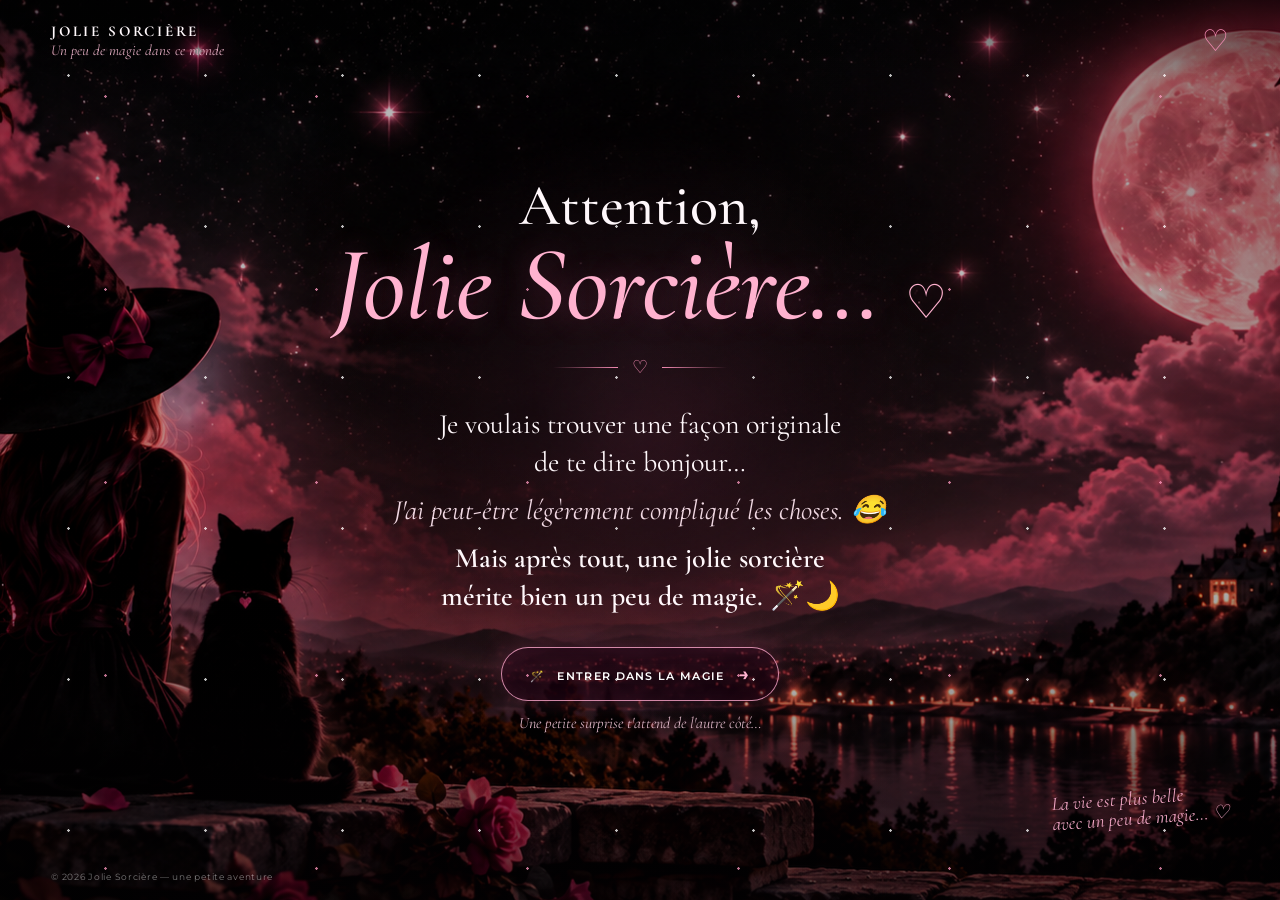
<file: index.html>
<!DOCTYPE html>
<html lang="fr">
<head>
    <meta charset="UTF-8">
    <meta name="viewport" content="width=device-width, initial-scale=1.0">
    <meta name="theme-color" content="#070306">
    <title>Jolie Sorcière 🌙</title>
    <link rel="stylesheet" href="style.css">
</head>
<body>
    <div class="stars"></div>
    <main class="hero">
        <div class="background-image"></div>
        <div class="overlay"></div>

        <header class="topbar">
            <div class="brand">
                <div class="brand-text">
                    <strong>JOLIE SORCIÈRE</strong>
                    <small>Un peu de magie dans ce monde</small>
                </div>
            </div>
            <div class="top-heart">♡</div>
        </header>

        <section class="hero-content">
            <p class="attention">Attention,</p>
            <h1>Jolie Sorcière… <span>♡</span></h1>

            <div class="divider">
                <i></i>
                <span>♡</span>
                <i></i>
            </div>

            <div class="message">
                <p class="main-message">
                    Je voulais trouver une façon originale<br>
                    de te dire bonjour…
                </p>
                <p class="funny-message">
                    J'ai peut-être légèrement compliqué les choses. 😂
                </p>
                <p class="romantic-message">
                    Mais après tout, une jolie sorcière<br>
                    mérite bien un peu de magie. 🪄🌙
                </p>
            </div>

            <button id="enterMagic" class="magic-button">
                <span>🪄</span>
                ENTRER DANS LA MAGIE
                <b>→</b>
            </button>

            <p class="hint">Une petite surprise t'attend de l'autre côté…</p>
        </section>

        <div class="signature">
            La vie est plus belle<br>
            avec un peu de magie… ♡
        </div>

        <footer>© 2026 Jolie Sorcière — une petite aventure</footer>
    </main>

    <script src="script.js"></script>
</body>
</html>
</file>
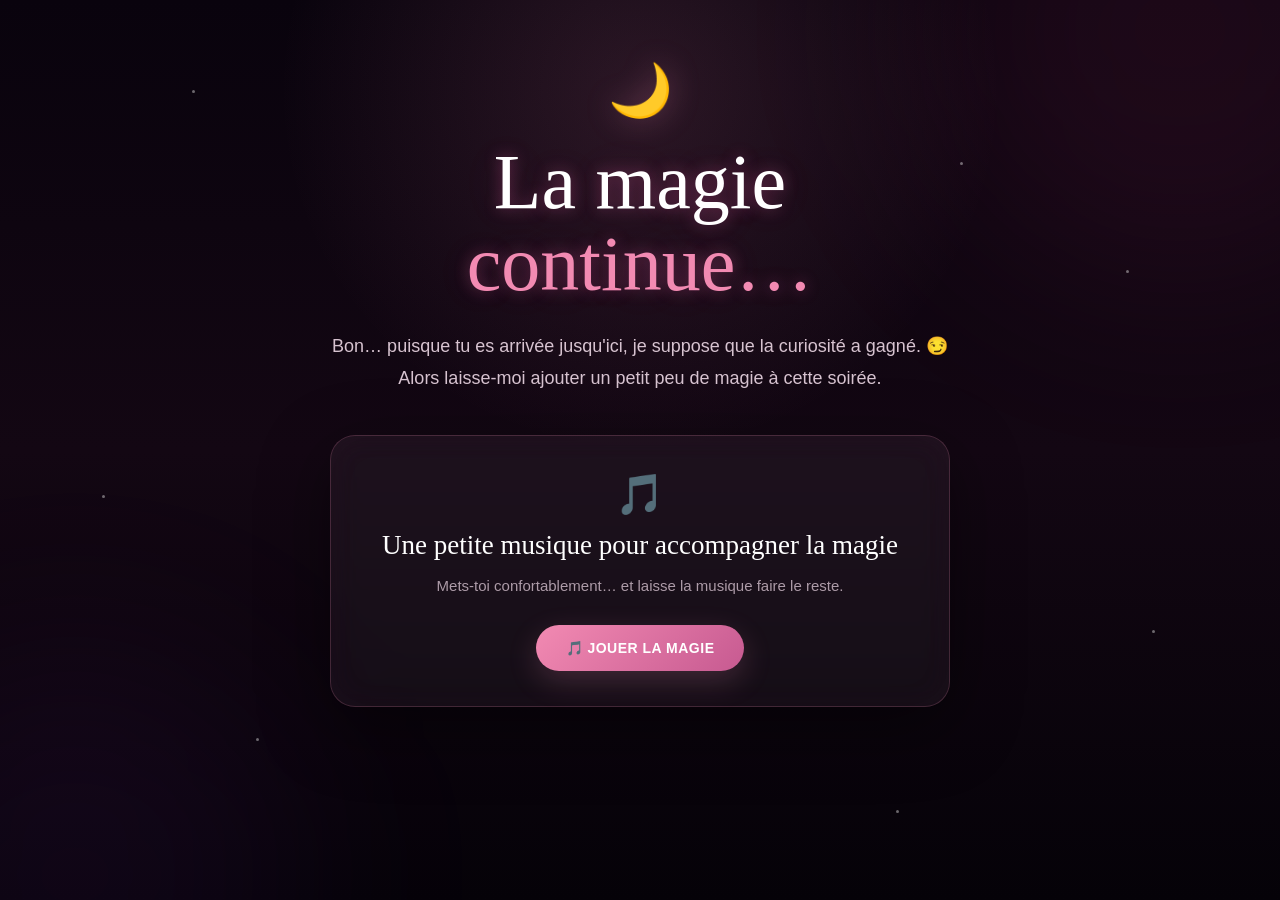
<file: page2.html>
<!DOCTYPE html>
<html lang="fr">
<head>
    <meta charset="UTF-8">
    <meta name="viewport" content="width=device-width, initial-scale=1.0">

    <title>La magie continue… 🌙</title>

    <link rel="stylesheet" href="page2.css">


</head>

<body>

    <main class="magic-page">

        <!-- ÉTOILES -->

        <div class="stars-page2">

            <span
                class="star-p2"
                style="top:10%; left:15%;">
            </span>

            <span
                class="star-p2"
                style="top:18%; left:75%; animation-delay:.5s;">
            </span>

            <span
                class="star-p2"
                style="top:30%; left:88%; animation-delay:1s;">
            </span>

            <span
                class="star-p2"
                style="top:55%; left:8%; animation-delay:1.5s;">
            </span>

            <span
                class="star-p2"
                style="top:70%; left:90%; animation-delay:.8s;">
            </span>

            <span
                class="star-p2"
                style="top:82%; left:20%; animation-delay:1.2s;">
            </span>

            <span
                class="star-p2"
                style="top:90%; left:70%; animation-delay:2s;">
            </span>

        </div>


        <!-- CONTENU -->

        <div class="magic-container">

            <div class="magic-symbol">
                🌙
            </div>


            <h1 class="magic-title">

                La magie<br>

                <span>continue…</span>

            </h1>


            <p class="magic-subtitle">

                Bon… puisque tu es arrivée jusqu'ici,
                je suppose que la curiosité a gagné. 😏

                <br>

                Alors laisse-moi ajouter
                un petit peu de magie à cette soirée.

            </p>


            <!-- MUSIQUE -->

            <div class="music-card">

                <div class="music-note">
                    🎵
                </div>


                <h2 class="music-title">

                    Une petite musique
                    pour accompagner la magie

                </h2>


                <p class="music-description">

                    Mets-toi confortablement…
                    et laisse la musique faire le reste.

                </p>


                <button
                    class="magic-button"
                    id="playMagic">

                    🎵 JOUER LA MAGIE

                </button>


                <audio id="magicMusic" loop>

                    <source
                        src="asset/dame-soir.mp3"
                        type="audio/mpeg">

                    Ton navigateur ne supporte pas
                    la lecture audio.

                </audio>

            </div>


            <!-- MESSAGE -->

            <div
                class="reveal"
                id="revealMagic">


                <p class="reveal-line">

                    Bon… maintenant que la musique est là… 🌙

                </p>


                <p class="reveal-line">

                    je peux enfin te dire quelque chose.

                </p>


                <p class="reveal-main">

                    Je ne vais pas prétendre avoir trouvé
                    la formule magique pour te faire sourire. 😏

                </p>


                <p class="reveal-line">

                    Mais j'avais simplement envie de créer
                    quelque chose qui te ressemble un peu :

                </p>


                <p class="reveal-main">

                    <span>

                        un peu mystérieuse,
                        un peu douce,
                        <br>
                        et légèrement imprévisible.

                    </span>

                    🪄

                </p>


                <!-- CONCLUSION -->

                <div class="final-message">

                    <p>

                        <strong>
                            À bientôt, jolie princesse… 🌙🪄
                        </strong>

                    </p>


                    <p>

                        Prends soin de toi. ♡

                    </p>


                    <div class="tiny-heart">

                        ♡

                    </div>

                </div>

            </div>

        </div>

    </main>


    <!-- JAVASCRIPT -->

    <script>

        const music =
            document.getElementById("magicMusic");

        const playButton =
            document.getElementById("playMagic");

        const reveal =
            document.getElementById("revealMagic");


        playButton.addEventListener(
            "click",
            async () => {

                try {

                    await music.play();


                    playButton.innerHTML =
                        "🎵 LA MAGIE EST EN ROUTE…";


                    playButton.disabled = true;


                    reveal.classList.add("active");


                } catch (error) {

                    console.log(
                        "Lecture audio impossible :",
                        error
                    );


                    playButton.innerHTML =
                        "🎵 RÉESSAYER";

                }

            }
        );

    </script>

</body>
</html>
</file>
<file: style.css>
@import url('https://fonts.googleapis.com/css2?family=Cormorant+Garamond:wght@400;500;600;700&family=Montserrat:wght@400;500;600;700&display=swap');

:root{
  --black:#070306;
  --pink:#f28ab2;
  --pink-light:#ffb2cf;
  --white:#fff8fb;
}

*{box-sizing:border-box;margin:0;padding:0}

html,body{
  width:100%;
  min-height:100%;
  background:var(--black);
}

body{
  color:var(--white);
  font-family:'Montserrat',sans-serif;
  overflow-x:hidden;
  overflow-y:auto;
}

.hero{
  position:relative;
  width:100%;
  min-height:100svh;
  height:auto;
  display:flex;
  align-items:center;
  justify-content:center;
  overflow:hidden;
  isolation:isolate;
}

.background-image{
  position:absolute;
  inset:0;
  z-index:0;
  background-image:url("asset/hero-magique.png");
  background-size:cover;
  background-position:center center;
  background-repeat:no-repeat;
  transform:scale(1.02);
}

.overlay{
  position:absolute;
  inset:0;
  z-index:1;
  background:
    radial-gradient(circle at 50% 48%,rgba(255,110,170,.10),transparent 38%),
    linear-gradient(90deg,rgba(0,0,0,.30),rgba(0,0,0,.05),rgba(0,0,0,.30)),
    linear-gradient(0deg,rgba(3,1,3,.62),transparent 38%,rgba(3,1,3,.20));
}

.stars{
  position:fixed;
  inset:0;
  z-index:3;
  pointer-events:none;
  opacity:.75;
  background-image:
    radial-gradient(circle,#fff 0 1px,transparent 1.5px),
    radial-gradient(circle,#ff9ac0 0 1px,transparent 1.5px);
  background-size:137px 151px,211px 193px;
  animation:starsMove 18s linear infinite;
}

@keyframes starsMove{
  from{background-position:0 0,0 0}
  to{background-position:137px 151px,211px 193px}
}

.topbar{
  position:absolute;
  z-index:5;
  top:0;
  left:0;
  right:0;
  padding:22px 4vw;
  display:flex;
  justify-content:space-between;
  align-items:center;
  background:linear-gradient(rgba(0,0,0,.45),transparent);
}

.brand{display:flex;align-items:center;gap:12px}
.brand-icon{display:none}

.brand-text strong{
  display:block;
  font-family:'Cormorant Garamond',serif;
  font-size:15px;
  letter-spacing:.18em;
}

.brand-text small{
  display:block;
  margin-top:1px;
  color:#d9a5b9;
  font-family:'Cormorant Garamond',serif;
  font-size:15px;
  font-style:italic;
}

nav{display:none}

.top-heart{
  color:var(--pink);
  font-size:30px;
  line-height:1;
  text-shadow:0 0 18px rgba(242,138,178,.55);
}

.hero-content{
  position:relative;
  z-index:4;
  width:min(850px,92vw);
  padding:100px 20px 90px;
  text-align:center;
  animation:appear 1.2s ease both;
}

@keyframes appear{
  from{opacity:0;transform:translateY(20px)}
  to{opacity:1;transform:translateY(0)}
}

.attention{
  margin:0;
  font-family:'Cormorant Garamond',serif;
  font-size:clamp(32px,6vw,58px);
  line-height:1;
  font-weight:500;
}

h1{
  margin:0;
  font-family:'Cormorant Garamond',serif;
  font-size:clamp(52px,10vw,105px);
  line-height:.95;
  font-weight:500;
  font-style:italic;
  color:var(--pink-light);
  text-shadow:0 0 30px rgba(255,102,165,.25);
}

h1 span{
  font-family:'Montserrat',sans-serif;
  font-size:.45em;
  font-style:normal;
}

.divider{
  display:flex;
  justify-content:center;
  align-items:center;
  gap:14px;
  margin:22px 0 28px;
  color:var(--pink);
}

.divider i{
  width:65px;
  height:1px;
  display:block;
  background:linear-gradient(90deg,transparent,var(--pink));
}

.divider i:last-child{transform:rotate(180deg)}
.divider span{font-size:18px}

.message{
  font-family:'Cormorant Garamond',serif;
  font-size:clamp(19px,2.5vw,28px);
  line-height:1.35;
}

.message p{margin:0 0 10px}
.funny-message{color:#f0d8e2;font-style:italic}
.romantic-message{font-weight:600}

.magic-button{
  margin-top:22px;
  padding:16px 28px;
  border:1px solid rgba(255,169,205,.8);
  border-radius:999px;
  color:white;
  background:rgba(40,4,24,.42);
  box-shadow:0 0 25px rgba(245,102,161,.18),inset 0 0 20px rgba(245,102,161,.07);
  font-family:'Montserrat',sans-serif;
  font-size:11px;
  font-weight:600;
  letter-spacing:.12em;
  cursor:pointer;
  transition:.3s ease;
}

.magic-button:hover{
  transform:translateY(-3px);
  background:rgba(92,11,52,.55);
  box-shadow:0 0 35px rgba(245,102,161,.34);
}

.magic-button span{margin-right:8px}
.magic-button b{margin-left:10px;color:var(--pink-light);font-size:17px}

.hint{
  margin-top:12px;
  color:#d8b1c1;
  font-family:'Cormorant Garamond',serif;
  font-size:16px;
  font-style:italic;
}

.signature{
  position:absolute;
  z-index:4;
  right:4vw;
  bottom:8vh;
  color:#f0a6c4;
  font-family:'Cormorant Garamond',serif;
  font-size:19px;
  font-style:italic;
  line-height:1.05;
  transform:rotate(-4deg);
}

footer{
  position:absolute;
  z-index:4;
  left:4vw;
  bottom:18px;
  color:rgba(255,255,255,.45);
  font-size:9px;
  letter-spacing:.08em;
}

@media(max-width:800px){
  .hero{
    min-height:100svh;
    align-items:flex-start;
    overflow:visible;
  }

  .background-image{
    background-position:58% center;
  }

  .topbar{
    padding:18px 18px;
  }

  .brand-text strong{
    font-size:13px;
    letter-spacing:.12em;
  }

  .brand-text small{
    font-size:13px;
  }

  .top-heart{
    font-size:27px;
  }

  .hero-content{
    width:100%;
    max-width:560px;
    padding:125px 18px 115px;
  }

  .attention{
    font-size:clamp(30px,10vw,44px);
  }

  h1{
    font-size:clamp(48px,15vw,68px);
  }

  .divider{
    margin:18px 0 24px;
  }

  .divider i{
    width:42px;
  }

  .message{
    font-size:clamp(18px,5.2vw,23px);
  }

  .message br{
    display:none;
  }

  .magic-button{
    max-width:100%;
    padding:15px 20px;
    font-size:10px;
    letter-spacing:.08em;
  }

  .hint{
    font-size:15px;
    padding:0 10px;
  }

  .signature{
    display:none;
  }

  footer{
    left:0;
    right:0;
    bottom:12px;
    text-align:center;
    font-size:8px;
  }
}

@media(max-width:380px){
  .hero-content{padding-top:112px;padding-left:14px;padding-right:14px}
  .brand-text small{font-size:12px}
  .top-heart{font-size:24px}
  h1{font-size:46px}
  .message{font-size:17px}
  .magic-button{font-size:9px;padding:14px 16px}
}

@media(prefers-reduced-motion:reduce){
  *,*::before,*::after{
    animation:none!important;
    transition:none!important;
  }
}
</file>
<file: page2.css>
/* =========================================================
   JOLIE SORCIÈRE — PAGE 2
   ========================================================= */

* {
    margin: 0;
    padding: 0;
    box-sizing: border-box;
}

html {
    min-height: 100%;
    scroll-behavior: smooth;
}

body {
    min-height: 100vh;

    margin: 0;

    background: #08030a;

    color: #ffffff;

    font-family:
        Arial,
        Helvetica,
        sans-serif;

    overflow-x: hidden;
    overflow-y: auto;
}


/* =========================================================
   PAGE
   ========================================================= */

.magic-page {
    position: relative;

    width: 100%;
    min-height: 100vh;
    height: auto;

    display: flex;
    justify-content: center;
    align-items: flex-start;

    padding: 60px 20px 100px;

    overflow-x: hidden;

    background:
        radial-gradient(
            circle at 50% 10%,
            rgba(242, 138, 178, 0.14),
            transparent 35%
        ),
        linear-gradient(
            180deg,
            #09030d 0%,
            #130713 50%,
            #050208 100%
        );
}


/* =========================================================
   LUMIÈRES
   ========================================================= */

.magic-page::before {
    content: "";

    position: absolute;

    width: 500px;
    height: 500px;

    top: -220px;
    right: -150px;

    border-radius: 50%;

    background:
        rgba(255, 76, 153, 0.08);

    filter: blur(100px);

    pointer-events: none;
}

.magic-page::after {
    content: "";

    position: absolute;

    width: 450px;
    height: 450px;

    bottom: -200px;
    left: -150px;

    border-radius: 50%;

    background:
        rgba(188, 65, 255, 0.06);

    filter: blur(100px);

    pointer-events: none;
}


/* =========================================================
   ÉTOILES
   ========================================================= */

.stars-page2 {
    position: absolute;

    top: 0;
    left: 0;

    width: 100%;
    height: 100%;

    overflow: hidden;

    pointer-events: none;

    z-index: 1;
}

.star-p2 {
    position: absolute;

    width: 3px;
    height: 3px;

    border-radius: 50%;

    background: #ffffff;

    opacity: 0.4;

    animation:
        twinkleP2
        3s
        ease-in-out
        infinite;
}

@keyframes twinkleP2 {

    0% {
        opacity: 0.15;
        transform: scale(0.8);
    }

    50% {
        opacity: 1;
        transform: scale(1.2);

        box-shadow:
            0 0 12px
            rgba(242, 138, 178, 0.8);
    }

    100% {
        opacity: 0.15;
        transform: scale(0.8);
    }
}


/* =========================================================
   CONTENU
   ========================================================= */

.magic-container {
    position: relative;

    z-index: 2;

    width: min(850px, 100%);

    margin: 0 auto;

    text-align: center;
}


/* =========================================================
   LUNE
   ========================================================= */

.magic-symbol {
    margin-bottom: 20px;

    font-size: 52px;

    animation:
        floatingMagic
        3.5s
        ease-in-out
        infinite;

    filter:
        drop-shadow(
            0 0 15px
            rgba(242, 138, 178, 0.30)
        );
}

@keyframes floatingMagic {

    0%,
    100% {
        transform: translateY(0);
    }

    50% {
        transform: translateY(-9px);
    }
}


/* =========================================================
   TITRE
   ========================================================= */

.magic-title {
    margin-bottom: 25px;

    color: #ffffff;

    font-family:
        Georgia,
        "Times New Roman",
        serif;

    font-size:
        clamp(
            45px,
            7vw,
            78px
        );

    font-weight: normal;

    line-height: 1.05;

    text-shadow:
        0 0 15px
        rgba(255, 105, 180, 0.35),

        0 0 45px
        rgba(255, 105, 180, 0.12);
}

.magic-title span {
    color: #f28ab2;
}


/* =========================================================
   INTRODUCTION
   ========================================================= */

.magic-subtitle {
    width: 100%;
    max-width: 650px;

    margin:
        0 auto
        40px;

    color: #d7c3d0;

    font-size: 18px;

    line-height: 1.8;
}


/* =========================================================
   CARTE MUSIQUE
   ========================================================= */

.music-card {
    width: 100%;
    max-width: 620px;

    margin: 0 auto;

    padding: 35px 30px;

    background:
        rgba(255, 255, 255, 0.045);

    border:
        1px solid
        rgba(242, 138, 178, 0.20);

    border-radius: 25px;

    backdrop-filter: blur(15px);
    -webkit-backdrop-filter: blur(15px);

    box-shadow:
        0 20px 70px
        rgba(0, 0, 0, 0.45),

        inset 0 0 40px
        rgba(255, 105, 180, 0.025);
}


/* =========================================================
   ICÔNE MUSIQUE
   ========================================================= */

.music-note {
    margin-bottom: 10px;

    font-size: 40px;
}


/* =========================================================
   TITRE MUSIQUE
   ========================================================= */

.music-title {
    margin-bottom: 10px;

    color: #ffffff;

    font-family:
        Georgia,
        "Times New Roman",
        serif;

    font-size: 27px;

    font-weight: normal;

    line-height: 1.3;
}


/* =========================================================
   DESCRIPTION MUSIQUE
   ========================================================= */

.music-description {
    margin-bottom: 27px;

    color: #ad9ba8;

    font-size: 15px;

    line-height: 1.7;
}


/* =========================================================
   BOUTON MUSIQUE
   ========================================================= */

.magic-button {
    display: inline-flex;

    align-items: center;
    justify-content: center;

    border: none;

    border-radius: 50px;

    padding:
        15px
        30px;

    background:
        linear-gradient(
            135deg,
            #f28ab2,
            #c75a91
        );

    color: #ffffff;

    font-size: 14px;

    font-weight: 700;

    letter-spacing: 0.5px;

    cursor: pointer;

    box-shadow:
        0 10px 30px
        rgba(242, 138, 178, 0.20);

    transition:
        transform 0.3s ease,
        box-shadow 0.3s ease,
        opacity 0.3s ease;
}

.magic-button:hover {
    transform: translateY(-3px);

    box-shadow:
        0 15px 40px
        rgba(242, 138, 178, 0.35);
}

.magic-button:active {
    transform: scale(0.97);
}

.magic-button:disabled {
    cursor: default;

    opacity: 0.75;

    transform: none;
}


/* =========================================================
   AUDIO
   ========================================================= */

#magicMusic {
    display: none;
}


/* =========================================================
   MESSAGE — CACHÉ AU DÉPART
   ========================================================= */

.reveal {
    display: none;

    width: 100%;
    max-width: 720px;

    margin:
        60px auto
        0;

    padding-bottom: 20px;
}

.reveal.active {
    display: block;

    animation:
        revealMagic
        1.2s
        ease
        forwards;
}

@keyframes revealMagic {

    from {
        opacity: 0;

        transform:
            translateY(25px);
    }

    to {
        opacity: 1;

        transform:
            translateY(0);
    }
}


/* =========================================================
   TEXTE
   ========================================================= */

.reveal-line {
    margin-bottom: 22px;

    color: #d7c3d0;

    font-size: 18px;

    line-height: 1.9;
}

.reveal-main {
    max-width: 680px;

    margin:
        30px auto;

    color: #ffffff;

    font-family:
        Georgia,
        "Times New Roman",
        serif;

    font-size:
        clamp(
            25px,
            4vw,
            37px
        );

    font-weight: normal;

    line-height: 1.5;
}

.reveal-main span {
    color: #f28ab2;

    text-shadow:
        0 0 15px
        rgba(242, 138, 178, 0.20);
}


/* =========================================================
   CONCLUSION
   ========================================================= */

.final-message {
    width: 100%;

    margin:
        55px auto
        0;

    padding-top: 32px;

    border-top:
        1px solid
        rgba(242, 138, 178, 0.15);
}

.final-message p {
    margin-bottom: 15px;

    color: #e2ccd8;

    font-size: 18px;

    line-height: 1.8;
}

.final-message strong {
    display: block;

    color: #ffffff;

    font-family:
        Georgia,
        "Times New Roman",
        serif;

    font-size:
        clamp(
            20px,
            3vw,
            25px
        );

    font-weight: normal;

    line-height: 1.6;
}

.tiny-heart {
    margin-top: 25px;

    color: #f28ab2;

    font-size: 27px;

    text-shadow:
        0 0 15px
        rgba(242, 138, 178, 0.45);
}


/* =========================================================
   MOBILE
   ========================================================= */

@media (max-width: 600px) {

    .magic-page {
        padding:
            45px
            15px
            90px;
    }

    .magic-symbol {
        font-size: 45px;
    }

    .magic-title {
        font-size: 48px;
    }

    .magic-subtitle {
        font-size: 16px;
    }

    .music-card {
        padding:
            28px
            20px;
    }

    .music-title {
        font-size: 23px;
    }

    .music-description {
        font-size: 14px;
    }

    .magic-button {
        padding:
            14px
            24px;

        font-size: 13px;
    }

    .reveal {
        margin-top: 45px;
    }

    .reveal-line {
        font-size: 16px;

        line-height: 1.8;
    }

    .reveal-main {
        font-size: 26px;
    }

    .final-message {
        margin-top: 40px;

        padding-top: 25px;
    }

    .final-message p {
        font-size: 16px;
    }

    .final-message strong {
        font-size: 20px;
    }
}


/* =========================================================
   TRÈS PETITS ÉCRANS
   ========================================================= */

@media (max-width: 380px) {

    .magic-page {
        padding:
            35px
            12px
            70px;
    }

    .magic-title {
        font-size: 42px;
    }

    .music-card {
        padding:
            25px
            16px;
    }

    .reveal-main {
        font-size: 23px;
    }
}


/* =========================================================
   ACCESSIBILITÉ
   ========================================================= */

@media (prefers-reduced-motion: reduce) {

    *,
    *::before,
    *::after {
        animation-duration:
            0.01ms !important;

        animation-iteration-count:
            1 !important;

        transition-duration:
            0.01ms !important;
    }
}
</file>
